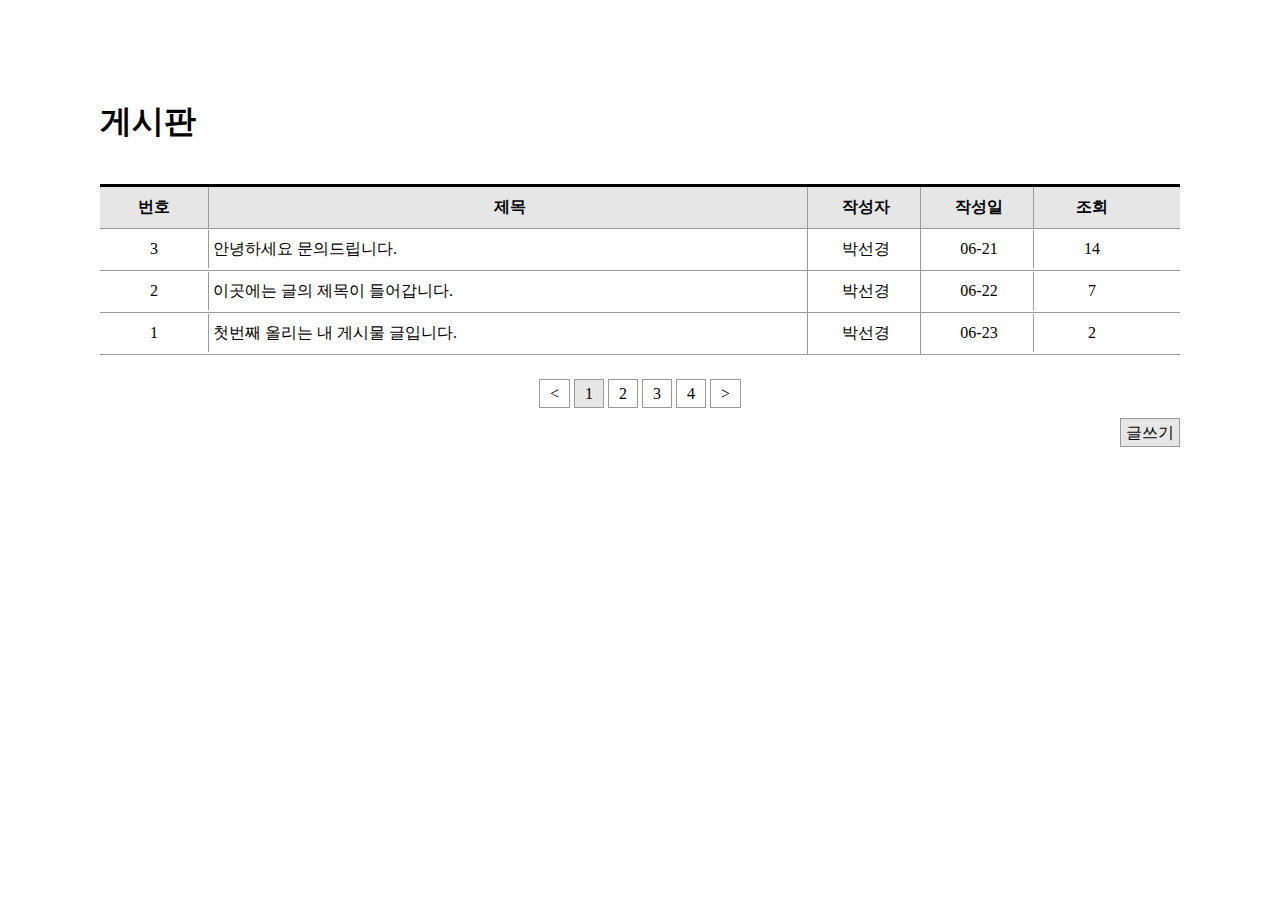
<file: html-css-board/basic/board.html>
<!DOCTYPE html>
<html lang="en">
<head>
    <meta charset="UTF-8">
    <meta http-equiv="X-UA-Compatible" content="IE=edge">
    <meta name="viewport" content="width=device-width, initial-scale=1.0">
    <meta name="keyword" content="안녕">
    <title>Document</title>
    <link rel="stylesheet" href="board.css">
</head>
<body>
    <div class="card">
        <div class="card_header">
            <h1>게시판</h1>
        </div>

        <div class="card_body">
            <div class="top">
                <div class="num">번호</div>
                <div class="title">제목</div>
                <div class="name">작성자</div>
                <div class="date">작성일</div>
                <div class="count">조회</div>
            </div>
            <div>
                <div class="num">3</div>
                <div class="title">안녕하세요 문의드립니다.</div>
                <div class="name">박선경</div>
                <div class="date">06-21</div>
                <div class="count">14</div>
            </div>
            <div>
                <div class="num">2</div>
                <div class="title">이곳에는 글의 제목이 들어갑니다.</div>
                <div class="name">박선경</div>
                <div class="date">06-22</div>
                <div class="count">7</div>
            </div>
            <div>
                <div class="num">1</div>
                <div class="title">첫번째 올리는 내 게시물 글입니다.</div>
                <div class="name">박선경</div>
                <div class="date">06-23</div>
                <div class="count">2</div>
            </div>

            <ul class="number">
                <li><a href="#">&lt;</a></li>
                <li><a href="#" class="active">1</a></li>
                <li><a href="#">2</a></li>
                <li><a href="#">3</a></li>
                <li><a href="#">4</a></li>
                <li><a href="#">&gt;</a></li>
            </ul>
        </div>

        <div class="btn">
            <a href="#">글쓰기</a>
        </div>
    </div>
</body>
</html>
</file>
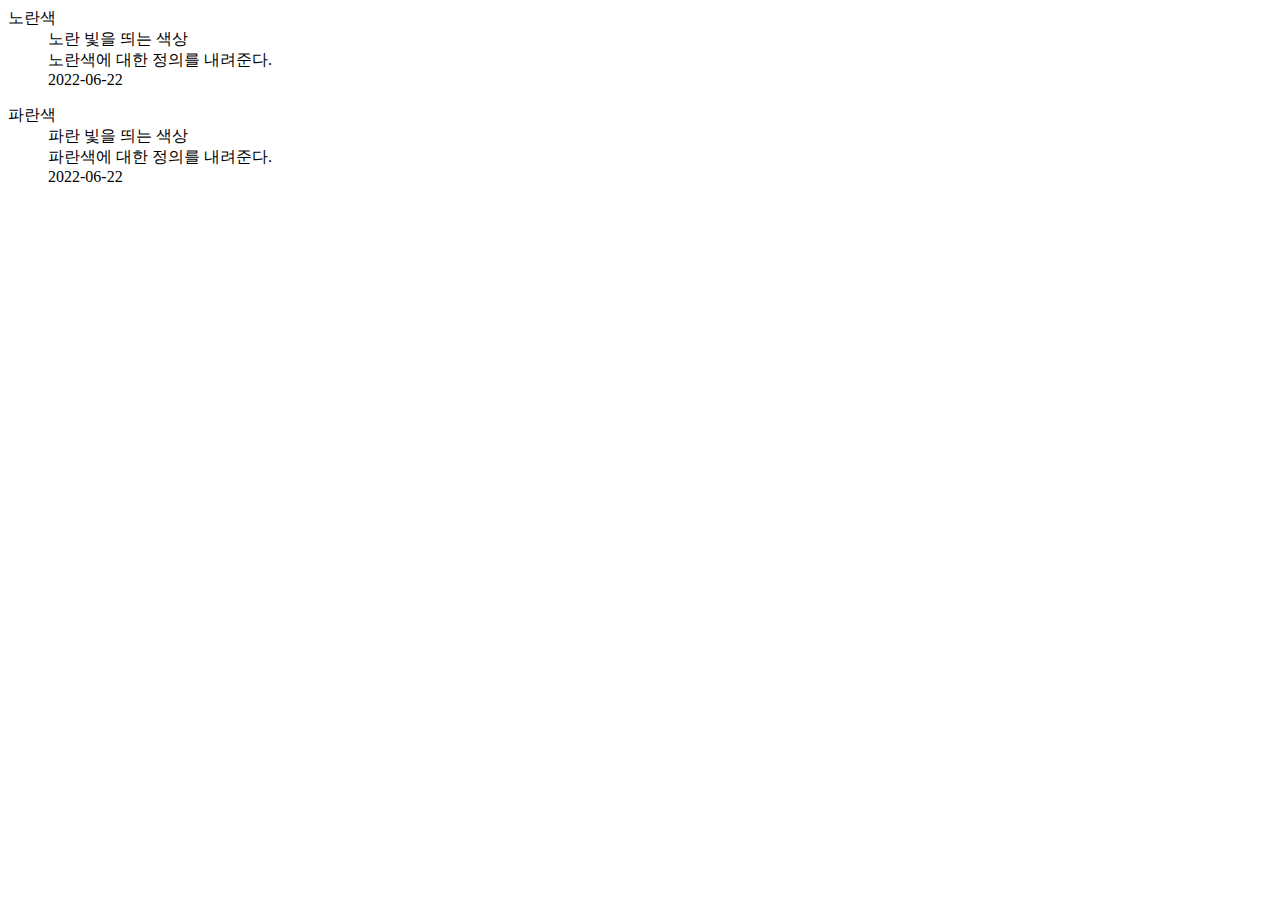
<file: html-css-board/basic/dl.html>
<head>
    <style></style>
</head>
<body>
    <dl>
        <dt>노란색</dt>
        <dd>노란 빛을 띄는 색상</dd>
        <dd>노란색에 대한 정의를 내려준다.</dd>
        <dd>2022-06-22</dd>
    </dl>
    <dl>
        <dt>파란색</dt>
        <dd>파란 빛을 띄는 색상</dd>
        <dd>파란색에 대한 정의를 내려준다.</dd>
        <dd>2022-06-22</dd>
    </dl>
</body>
</file>
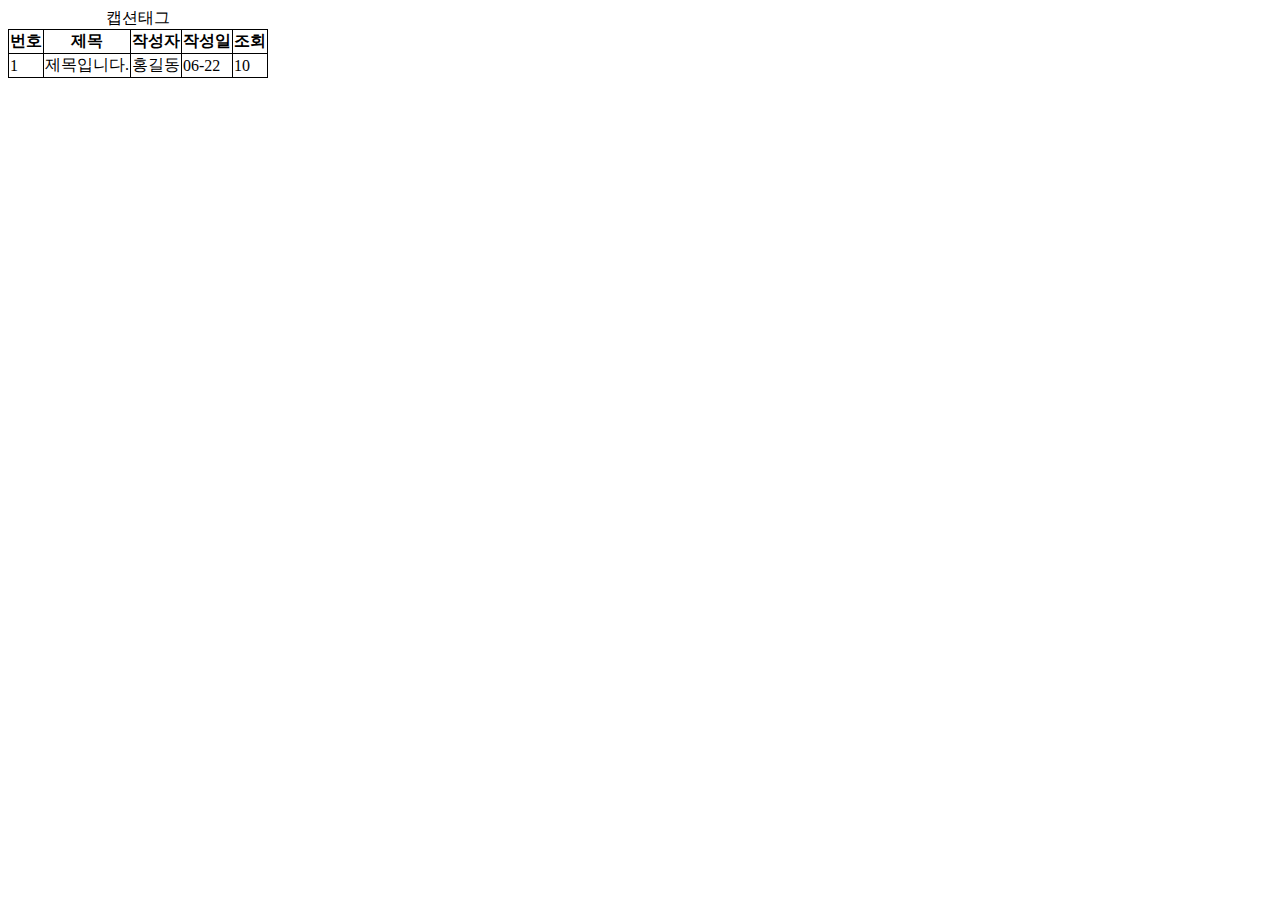
<file: html-css-board/basic/table.html>
<head>
    <style>
        table {
            border: 1px solid #000;
            border-collapse: collapse;
        }

        th, td {
            border: 1px solid #000;
        }
    </style>
</head>
<body>
    <table>
        <caption>캡션태그</caption>
        <tr>
            <th>번호</th>
            <th>제목</th>
            <th>작성자</th>
            <th>작성일</th>
            <th>조회</th>
        </tr>
        <tr>
            <td>1</td>
            <td>제목입니다.</td>
            <td>홍길동</td>
            <td>06-22</td>
            <td>10</td>
        </tr>
    </table>
</body>
</file>
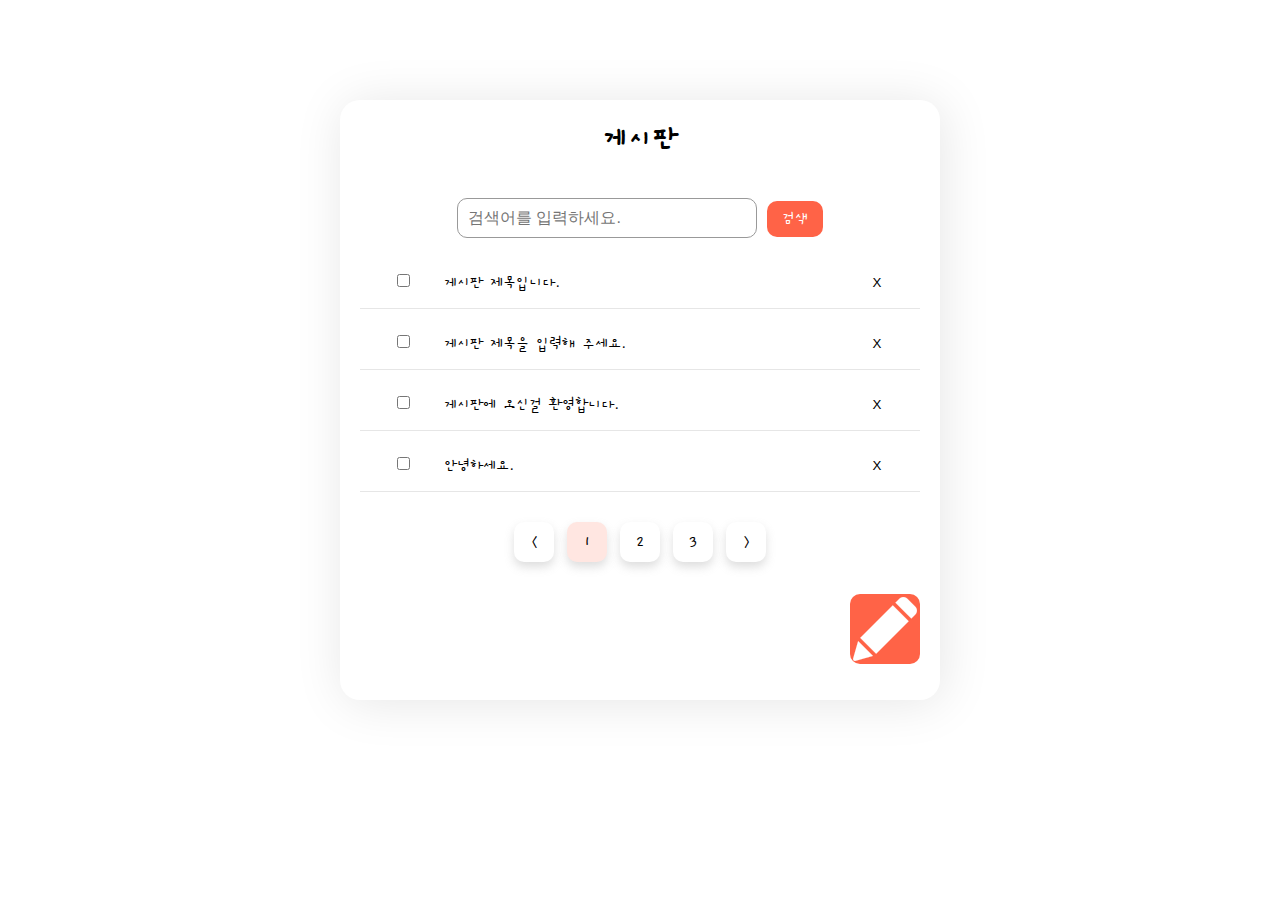
<file: html-css-board/design/board.html>
<!DOCTYPE html>
<html lang="en">
<head>
    <title>게시판</title>
    <link rel="stylesheet" href="css/css.css">
    <!--
        link로 폰트 가져오는 방법
        <link rel="preconnect" href="https://fonts.googleapis.com">
        <link rel="preconnect" href="https://fonts.gstatic.com" crossorigin>
        <link href="https://fonts.googleapis.com/css2?family=Gaegu&display=swap" rel="stylesheet">
    -->
    <!--
        import로 폰트 가져오는 방법1
        <style>
            @import url('https://fonts.googleapis.com/css2?family=Gaegu&display=swap');
        </style>
    -->
</head>
<body>
    <div class="card">
        <div class="card-header">
            <h1>게시판</h1>
        </div>

        <div class="card-body">
            <input type="search" placeholder="검색어를 입력하세요."><a href="" class="search">검색</a>
            <div>
                <div class="check">
                    <input type="checkbox">
                </div>
                <div class="title">
                    <a href="view.html">게시판 제목입니다.</a>
                </div>
                <div class="delete">
                    <button onclick="btn_click(event)">X</button>
                </div>
            </div>
            <div>
                <div class="check">
                    <input type="checkbox">
                </div>
                <div class="title">
                    <a href="view.html">게시판 제목을 입력해 주세요.</a>
                </div>
                <div class="delete">
                    <button>X</button>
                </div>
            </div>
            <div>
                <div class="check">
                    <input type="checkbox">
                </div>
                <div class="title">
                    <a href="view.html">게시판에 오신걸 환영합니다.</a>
                </div>
                <div class="delete">
                    <button>X</button>
                </div>
            </div>
            <div>
                <div class="check">
                    <input type="checkbox">
                </div>
                <div class="title">
                    <a href="view.html">안녕하세요.</a>
                </div>
                <div class="delete">
                    <button>X</button>
                </div>
            </div>

            <ul class="number">
                <li><a href="#">&lt;</a></li>
                <li><a href="#" class="active">1</a></li>
                <li><a href="#">2</a></li>
                <li><a href="#">3</a></li>
                <li><a href="#">&gt;</a></li>
            </ul>
        </div>

        <div class="button">
            <a href="write.html"></a>
        </div>
    </div>

    <script src="javascript.js">

    </script>
</body>

    <!-- 
        단축키
        
        Ctrl + [ : 탭 한칸 앞으로 이동
        Ctrl + ] : 탭 한칸 뒤로 이동
    -->

</html>
</file>
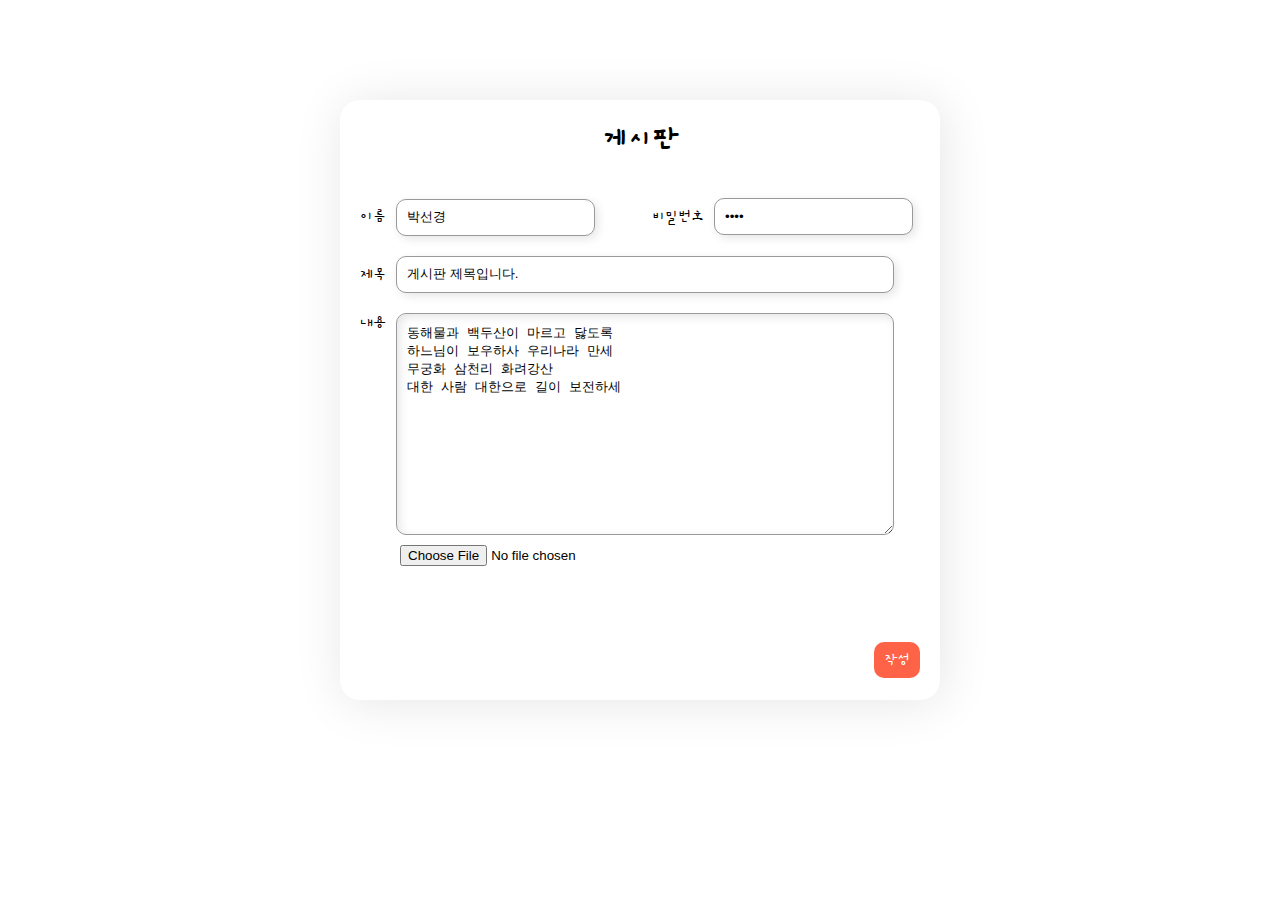
<file: html-css-board/design/edit.html>
<!DOCTYPE html>
<html lang="en">
<head>
    <link rel="stylesheet" href="css/css.css">
    <title>글수정</title>
</head>
<body>
    <div class="card">
        <div class="card-header">
            <h1><a href="board.html">게시판</a></h1>
        </div>

        <div class="card-edit">
            <div class="myinfo">
                이름<input type="text" value="박선경">
                비밀번호<input type="password" value="1234">
            </div>
            <div class="title-w">
                제목<input type="text" value="게시판 제목입니다.">
            </div>
            <div class="msg">
                내용<textarea>
동해물과 백두산이 마르고 닳도록
하느님이 보우하사 우리나라 만세
무궁화 삼천리 화려강산
대한 사람 대한으로 길이 보전하세
                </textarea>
                <input type="file">
            </div>
        </div>

        <div class="button4">
            <a href="#">작성</a>
        </div>
    </div>
</body>
</html>
</file>
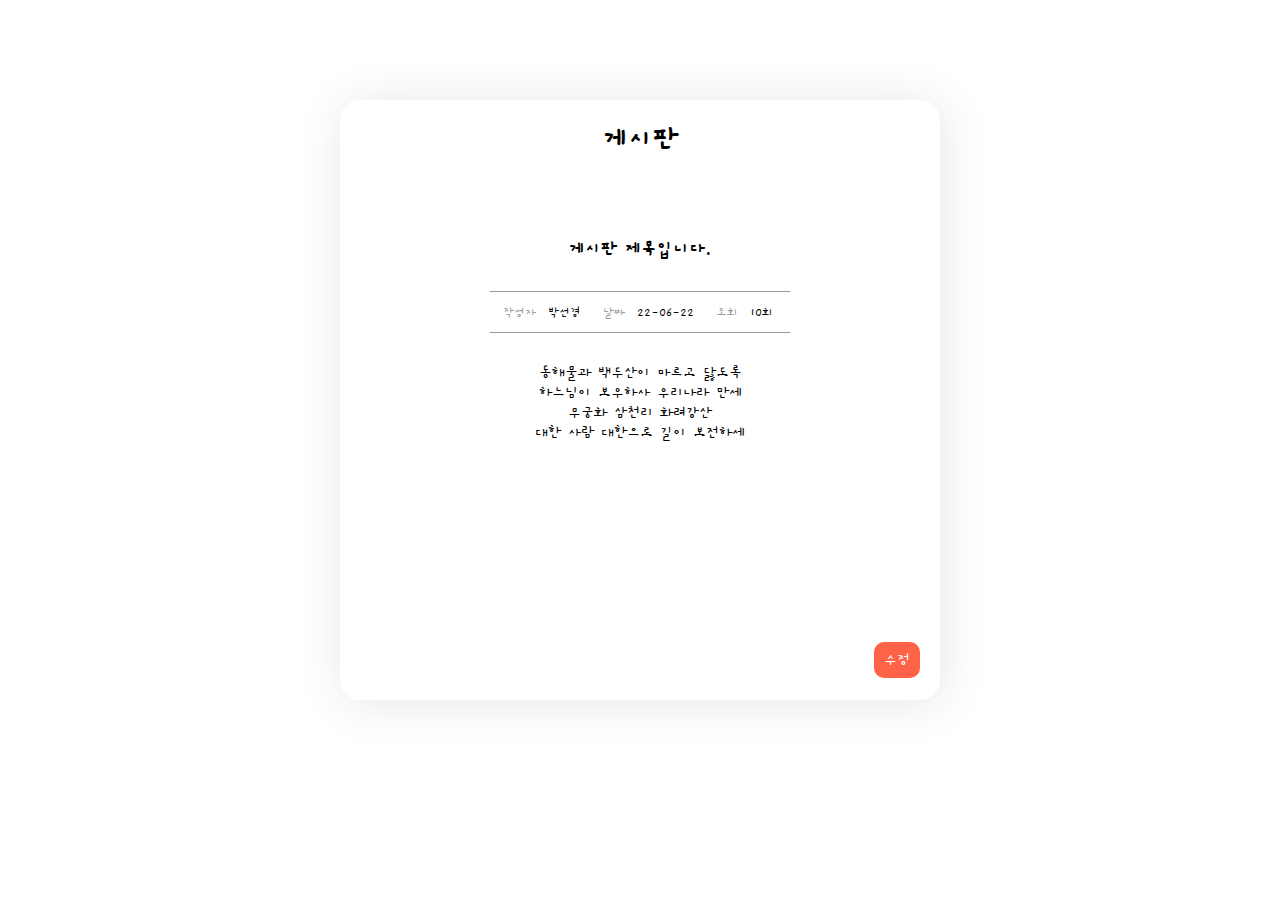
<file: html-css-board/design/view.html>
<!DOCTYPE html>
<html lang="en">
<head>
    <link rel="stylesheet" href="css/css.css">
    <title>글조회</title>
</head>
<body>
    <div class="card">
        <div class="card-header3">
            <h1><a href="board.html">게시판</a></h1>
        </div>

        <div class="card-view">
            <div class="title">
                <h3>게시판 제목입니다.</h3>
            </div>
            <div class="myinfo">
                <dl>
                    <dt>작성자</dt>
                    <dd>박선경</dd>
                </dl>
                <dl>
                    <dt>날짜</dt>
                    <dd>22-06-22</dd>
                </dl>
                <dl>
                    <dt>조회</dt>
                    <dd>10회</dd>
                </dl>
            </div>
            <div class="cont">
                동해물과 백두산이 마르고 닳도록 <br>
                하느님이 보우하사 우리나라 만세 <br>
                무궁화 삼천리 화려강산 <br>
                대한 사람 대한으로 길이 보전하세
            </div>
        </div>

        <div class="button3">
            <a href="edit.html">수정</a>
        </div>
    </div>
</body>
</html>
</file>
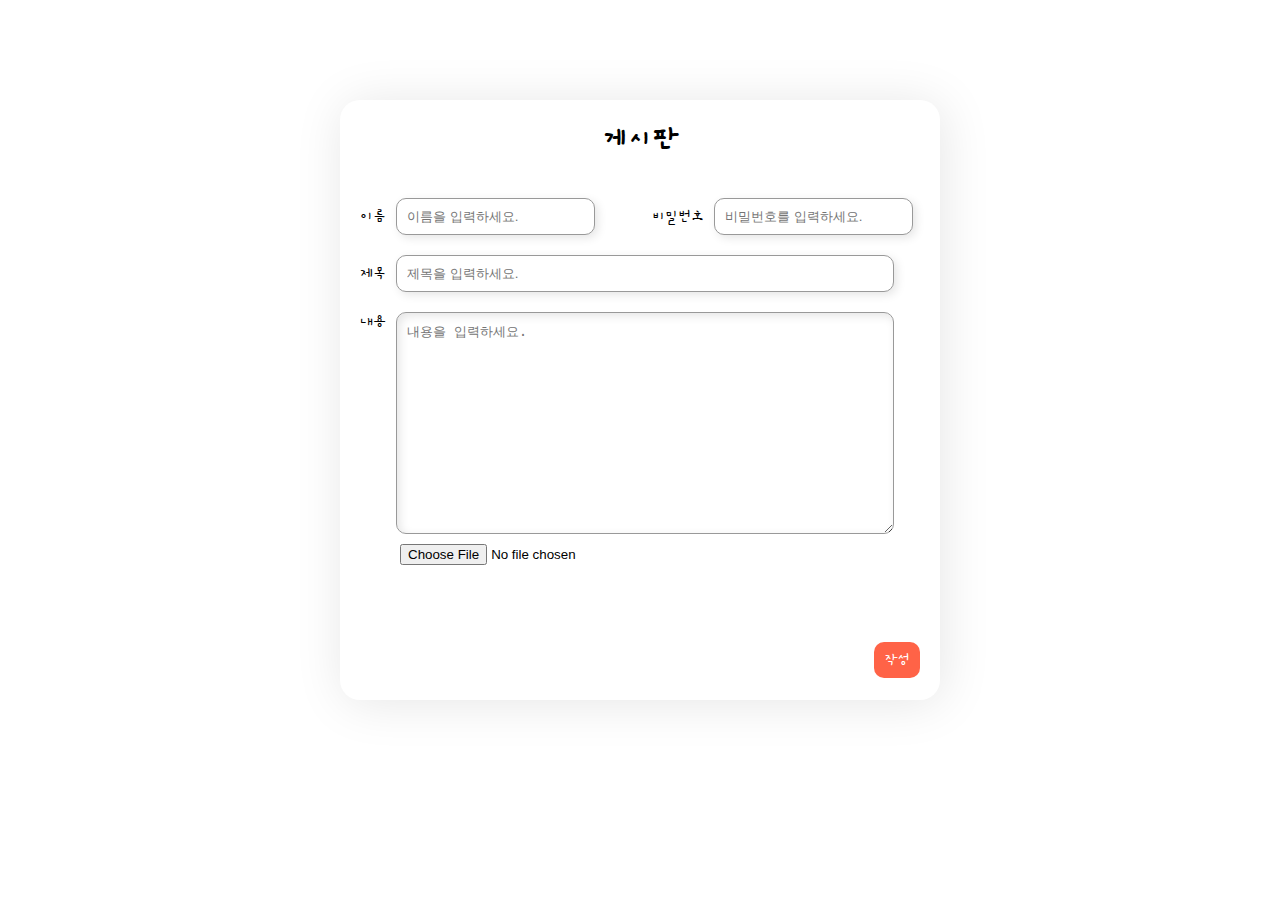
<file: html-css-board/design/write.html>
<!DOCTYPE html>
<html lang="en">
<head>
    <link rel="stylesheet" href="css/css.css">
    <title>글쓰기</title>
</head>
<body>
    <div class="card">
        <div class="card-header1">
            <h1><a href="board.html">게시판</a></h1>
        </div>

        <div class="card-write">
            <div class="myinfo">
                이름<input type="text" placeholder="이름을 입력하세요.">
                비밀번호<input type="password" placeholder="비밀번호를 입력하세요.">
            </div>
            <div class="title-w">
                제목<input type="text" placeholder="제목을 입력하세요.">
            </div>
            <div class="msg">
                내용<textarea placeholder="내용을 입력하세요."></textarea>
                <input type="file">
            </div>
        </div>

        <div class="button2">
            <a href="#">작성</a>
        </div>
    </div>
</body>
</html>
</file>
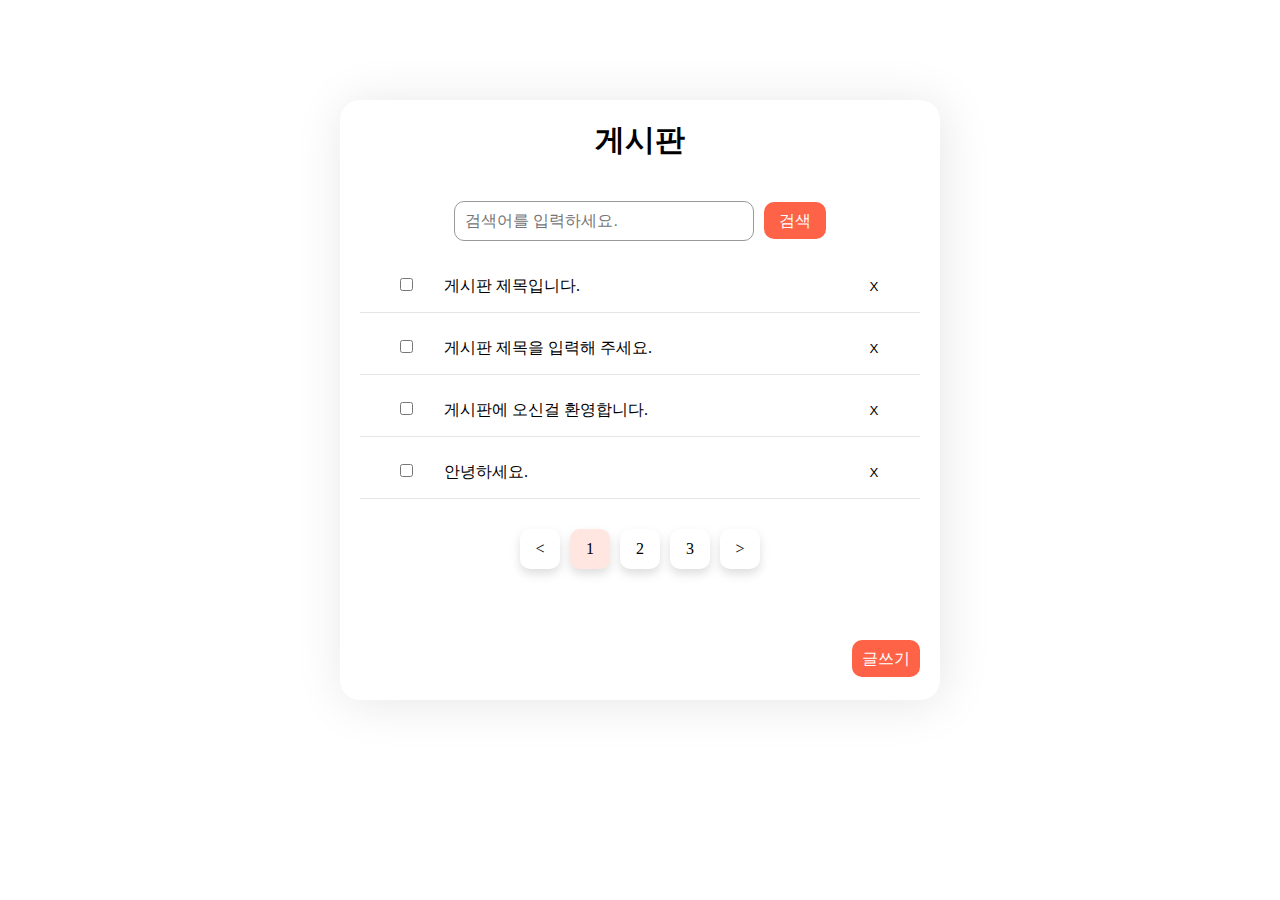
<file: html-css-board/dsign/board.html>
<!DOCTYPE html>
<html lang="en">
<head>
    <title>게시판</title>
    <link rel="stylesheet" href="css/css.css">
</head>
<body>
    <div class="card">
        <div class="card-header">
            <h1>게시판</h1>
        </div>

        <div class="card-body">
            <input type="search" placeholder="검색어를 입력하세요."><a href="" class="search">검색</a>
            <div>
                <div class="check">
                    <input type="checkbox">
                </div>
                <div class="title">
                    <a href="view.html">게시판 제목입니다.</a>
                </div>
                <div class="delete">
                    <button>X</button>
                </div>
            </div>
            <div>
                <div class="check">
                    <input type="checkbox">
                </div>
                <div class="title">
                    <a href="view.html">게시판 제목을 입력해 주세요.</a>
                </div>
                <div class="delete">
                    <button>X</button>
                </div>
            </div>
            <div>
                <div class="check">
                    <input type="checkbox">
                </div>
                <div class="title">
                    <a href="view.html">게시판에 오신걸 환영합니다.</a>
                </div>
                <div class="delete">
                    <button>X</button>
                </div>
            </div>
            <div>
                <div class="check">
                    <input type="checkbox">
                </div>
                <div class="title">
                    <a href="view.html">안녕하세요.</a>
                </div>
                <div class="delete">
                    <button>X</button>
                </div>
            </div>

            <ul class="number">
                <li><a href="#">&lt;</a></li>
                <li><a href="#" class="active">1</a></li>
                <li><a href="#">2</a></li>
                <li><a href="#">3</a></li>
                <li><a href="#">&gt;</a></li>
            </ul>
        </div>

        <div class="button">
            <a href="write.html">글쓰기</a>
        </div>
    </div>
</body>

    <!-- 
        단축키
        
        Ctrl + [ : 탭 한칸 앞으로 이동
        Ctrl + ] : 탭 한칸 뒤로 이동
    -->

</html>
</file>
<file: html-css-board/basic/board.css>
* {
    margin: 0;
    padding: 0;
}

li {
    list-style: none;
}

a {
    color: inherit;
    text-decoration: none;
}

.card {
    margin: 50px;
    padding: 50px;
}

.card_header {
    padding-bottom: 40px;
}

.card_body .top {
    border-top: 3px solid #000;
    border-bottom: 1px solid #999;
    background-color: #e6e6e6;
    font-weight: 600;
}

.card_body div {
    border-bottom: 1px solid #999;
}

.card_body div div {
    display: inline-block;
    border-bottom: none;
    border-right: 1px solid #999;
    text-align: center;
}

.card_body div .num, .name, .date, .count {
    width: 10%;
    padding-top: 10px;
    padding-bottom: 10px;
}

.card_body .count {
    border-right: none;
}

.card_body div .title {
    width: 55%;
    padding-top: 10px;
    padding-bottom: 10px;
    text-align: left;
}

.card_body .top .title {
    text-align: center;
}

ul.number {
    margin: 10px;
    padding-top: 20px;
    text-align: center;
}

.number li {
    display: inline-block;
}

.number li a {
    padding: 5px;
    padding-right: 10px;
    padding-left: 10px;
    border: 1px solid #999;
}

.number li a.active {
    background-color: #e6e6e6;
}

.btn {
    margin-top: 20px;
    text-align: right;
}

.btn a {
    border: 1px solid #999;
    padding: 5px;
    background-color: #e6e6e6;
}
</file>
<file: html-css-board/design/css/css.css>
@import url(style.css);
/* 아래에 추가로 css파일 계속 작성 가능 */
</file>
<file: html-css-board/dsign/css/css.css>
@import url(style.css);
/* 아래에 추가로 css파일 계속 작성 가능 */
</file>
